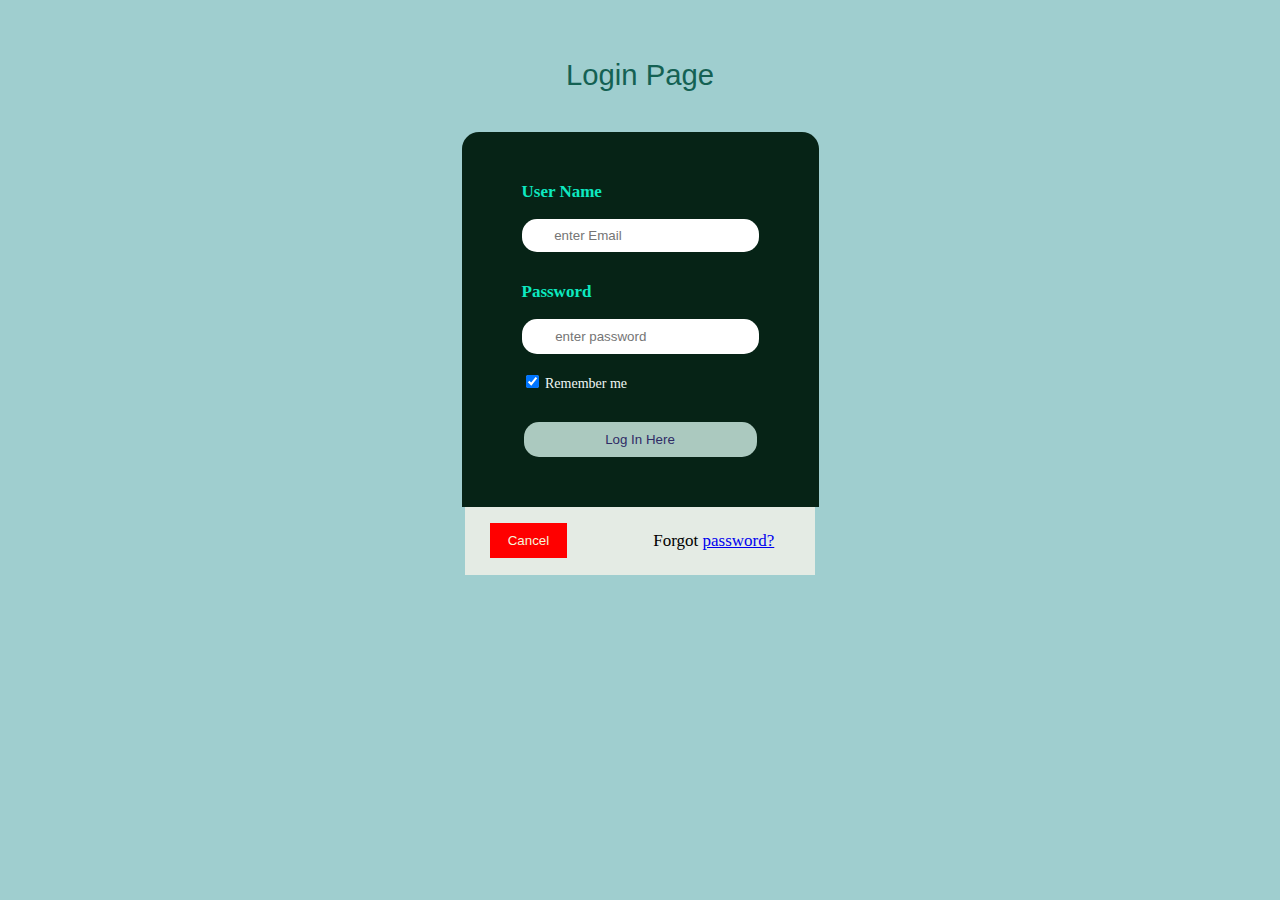
<file: build.html>
<!DOCTYPE html>
<html lang="en">
    <head>
        <meta charset="UTF-8">
  <meta name="viewport" content="width=device-width, initial-scale=1.0">
  <link rel="stylesheet" href="build.css">
  <script src="build.js"></script>
  </head>
  <body>


        <div class="contain">

            <div class="top">
        
                <h3> Login Page </h3>
            
            </div>
            
            <form  name="form1" action="#" onsubmit="required()">

        <div id="page">
        
        
                <label for="uname"> <b> User Name </b></label>
                <input type=" text" name="Email"  id="Email" placeholder=" enter Email">
        
                <label for="pword"> <b> Password </b></label>
                <input type="password"  name="password"  id="psw"  placeholder=" enter password" maxlength="10">
                <br>
                 <span class="rem"> <input type="checkbox"  checked = "checked" value="RememberMe" > Remember me</span>
                
                <button type="submit"  id="btn"> Log In Here </button>
                
            
            </div>
            </form>
                <div class="down">
                    <button type="button" class="cancelbtn"> Cancel </button>
                    <span class="pswd"> Forgot <a href="#"> password? </a> </span>
                </div>
        
        </div>
        
        </div>
    

  </body>

</html>
</file>
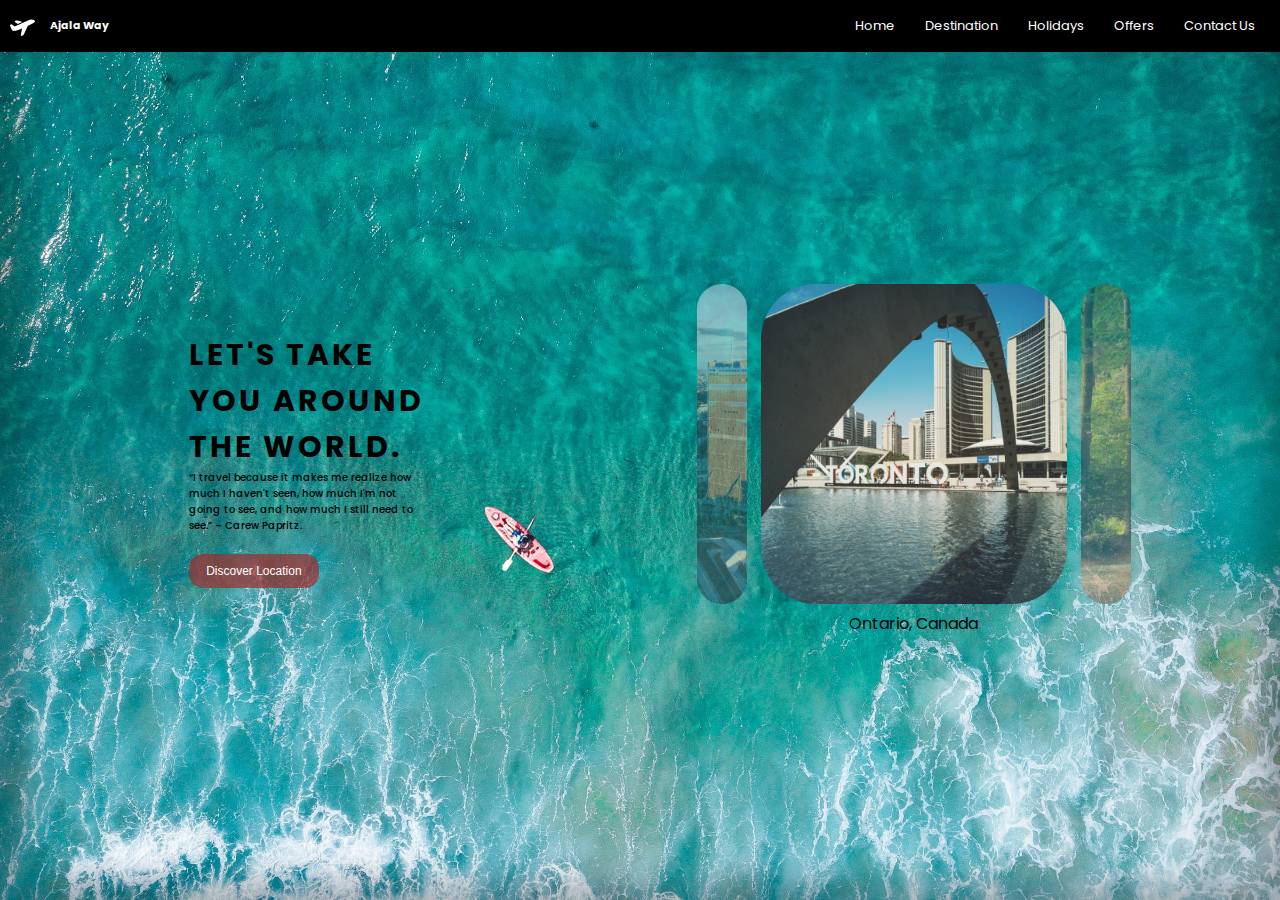
<file: landingPage.html>
<!DOCTYPE html>
<html lang="en">
  <head>
    <meta charset="UTF-8" />
    <meta name="viewport" content="width=device-width, initial-scale=1.0" />
    <link rel="stylesheet" href="landing.css" />
    <link href="https://fonts.googleapis.com/css2?family=Poppins:ital,wght@0,100;0,300;0,400;0,500;0,700;1,200&display=swap" rel="stylesheet">
    <script src=""></script>
  </head>

  <body>
    <nav>
      <div class="top">
        <!-- <img src="Rectangle 1.png" alt=""> -->
        <img src="icons8-airplane-take-off-50.png" />
        <h5>Ajala Way</h5>
      </div>

      <div class="list">
        <span>
          <a href="#Home"> Home </a>
        </span>

        <span>
          <a href="#Destination"> Destination </a>
        </span>

        <span>
          <a href="#Holidays"> Holidays </a>
        </span>

        <span>
          <a href="#Offers"> Offers </a>
        </span>

        <span>
          <a href="#Contact Us"> Contact Us </a>
        </span>
      </div>
    </nav>

    <main>
      <div class="left">
        <div> let's take you around the world.  </div>
        <div>
         “I travel because it makes me realize
          how much I haven't seen, 
         how much I'm not going to see, 
         and how much I still need to see.” – Carew Papritz. 
        </div>
        <button> Discover Location </button>
      </div>

      <div class="right">
        <div>
          <img src="Rectangle 3.png" alt="">
          <img src="Rectangle 2 (2).png" alt="">
          <img src="Rectangle 2 (1).png" alt="">
        </div>
        <span>Ontario, Canada</span>
      </div>
    </main>
  </body>
</html>
</file>
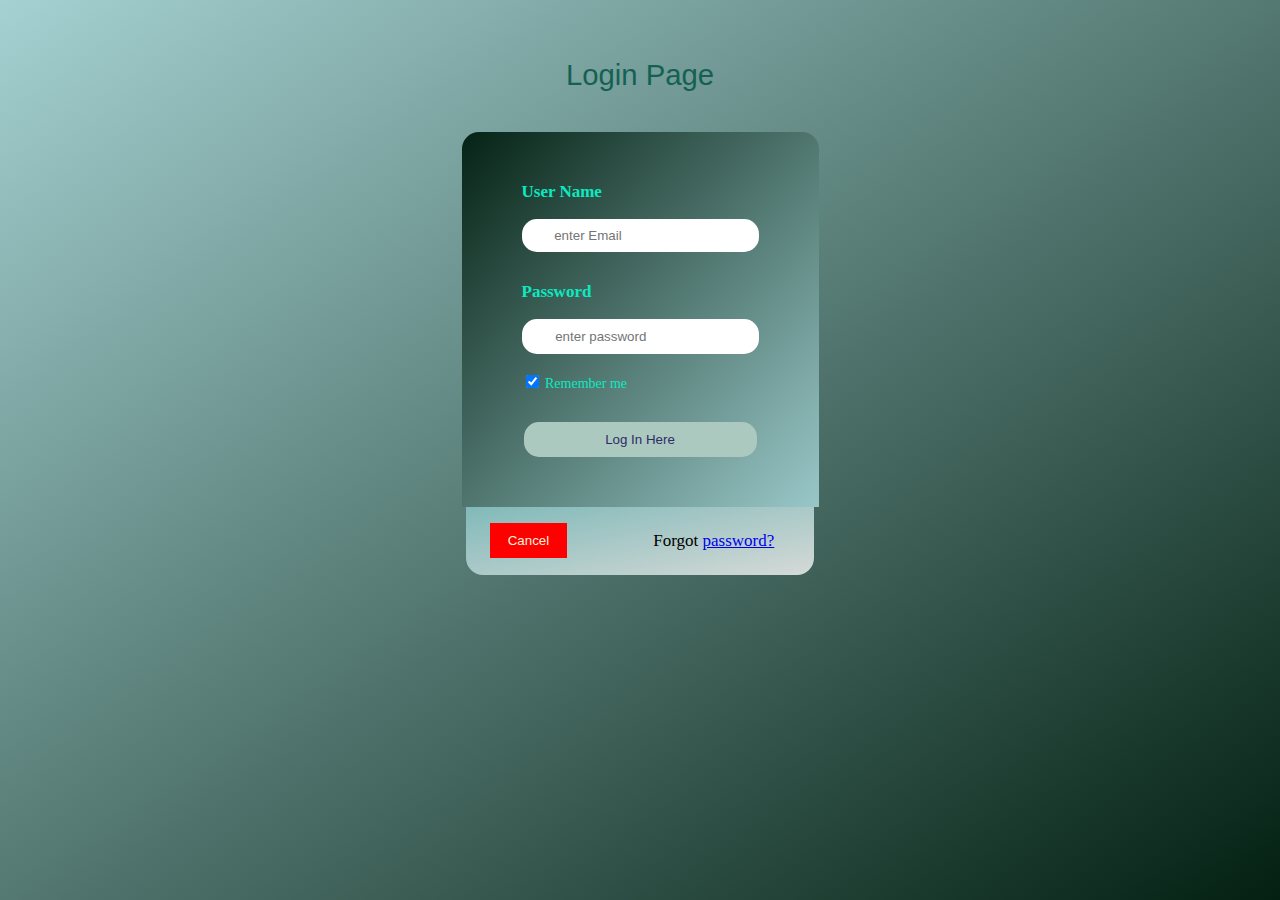
<file: login.html>
<!DOCTYPE html>
<html lang="en">
    <head>
        <meta charset="UTF-8">
  <meta name="viewport" content="width=device-width, initial-scale=1.0">
  <link rel="stylesheet" href="login.css">
  <script src="login.js"></script>
  </head>
  <body>


        <div class="contain">

            <div class="top">
        
                <h3> Login Page </h3>
            
            </div>
            
            <form  name="form1" action="#" onsubmit="required()">

        <div id="page">
        
        
                <label for="uname"> <b> User Name </b></label>
                <input type=" text" name="Email"  id="Email" placeholder=" enter Email">
        
                <label for="pword"> <b> Password </b></label>
                <input type="password"  name="password"  id="psw"  placeholder=" enter password" maxlength="10">
                <br>
                 <span class="rem"> <input type="checkbox"  checked = "checked" value="RememberMe" > Remember me</span>
                
                <button type="submit"  id="btn"> Log In Here </button>
                
            
            </div>
            </form>
                <div class="down">
                    <button type="button" class="cancelbtn"> Cancel </button>
                    <span class="pswd"> Forgot <a href="#"> password? </a> </span>
                </div>
        
        </div>
        
        </div>
    

  </body>

</html>
</file>
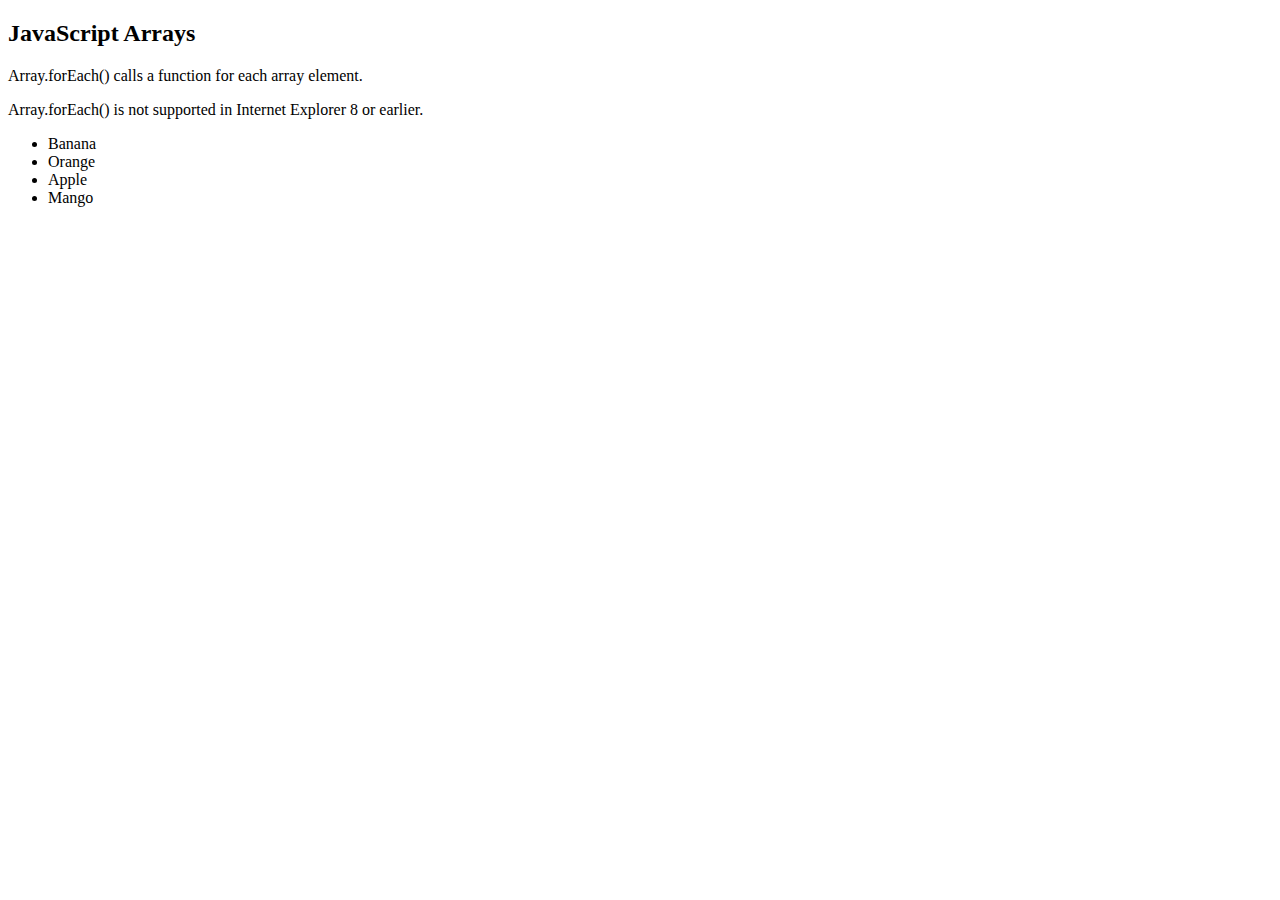
<file: practice.html>
<!DOCTYPE html>
<html lang="en">
    <head>
        <meta charset="UTF-8">
  <meta name="viewport" content="width=device-width, initial-scale=1.0">
  <link rel="" href="">
  <!-- <script defer src="practice.js"></script> -->
        <title> practice </title>
        <!-- <script>
            function myFunction() {
              document.getElementById("demo").innerHTML = "Paragraph changed.";
            }
            </script> -->

            <!-- <script src="https://www.w3schools.com/js/myScript.js"></script> -->

    </head>
<body>

<!-- <h2>What Can JavaScript Do?</h2>

<p id="demo">JavaScript can change HTML content.</p>

<button type="button" onclick='document.getElementById("demo").innerHTML = "Hello JavaScript!"'>Click Me!</button> -->

<!-- <h2>What Can JavaScript Do?</h2>

<p>JavaScript can change HTML attribute values.</p>

<p>In this case JavaScript changes the value of the src (source) attribute of an image.</p>

<button onclick="document.getElementById('myImage').src='pic_bulbon.gif'">Turn on the light</button>

<img id="myImage" src="pic_bulboff.gif" style="width:100px">

<button onclick="document.getElementById('myImage').src='pic_bulboff.gif'">Turn off the light</button> -->

<!-- <h2>What Can JavaScript Do?</h2>

<p id="demo">JavaScript can change the style of an HTML element.</p>

<button type="button" onclick="document.getElementById('demo').style.fontSize='35px'">Click Me!</button> -->

<!-- <h2>What Can JavaScript Do?</h2>

<p id="demo">JavaScript can hide HTML elements.</p>

<button type="button" onclick="document.getElementById('demo').style.display='none'">Click Me!</button> -->

<!-- <h2>What Can JavaScript Do?</h2>

<p>JavaScript can show hidden HTML elements.</p>

<p id="demo" style="display:none">Hello JavaScript!</p>

<button type="button" onclick="document.getElementById('demo').style.display='block'">Click Me!</button> -->

<!-- <h2>JavaScript in Body</h2>

<p id="demo"></p>

<script>
    document.getElementById("demo").innerHTML = "My First JavaScript";
    </script> -->

    <!-- <h2>JavaScript in Head</h2>

<p id="demo">A Paragraph.</p>

<button type="button" onclick="myFunction()">Try it</button> -->

<!-- <h2>External JavaScript</h2>

<p id="demo">A Paragraph.</p>

<button type="button" onclick="myFunction()">Try it</button>

<p>(myFunction is stored in an external file called "myScript.js")</p> -->

<!-- <h2>My First Web Page</h2>
<p>My first paragraph.</p>

<p>Never call document.write after the document has finished loading.
It will overwrite the whole document.</p>

<script>
document.write(5 + 6);
</script> -->

<!-- using window alert. you can skip window keyword-->

<!-- <h1>My First Web Page</h1>
<p>My first paragraph.</p> -->

<!-- <script>
window.alert(5 + 6);
</script> -->

<!-- <script>
    alert(5 + 6);
    </script> -->
    <!-- using console.log -->
    <!-- <script>
        console.log(5 + 6);
        </script> -->
<!-- using the window print -->

<!-- <h2>The window.print() Method</h2>

<p>Click the button to print the current page.</p>

<button onclick="window.print()">Print this page</button> -->

<!-- <h2>JavaScript Statements</h2>

<p>A <b>JavaScript program</b> is a list of <b>statements</b> to be executed by a computer.</p>

<p id="demo"></p>

<script>
let x, y, z;  // Statement 1
x = 5;        // Statement 2
y = 6;        // Statement 3
z = x + y;    // Statement 4

document.getElementById("demo").innerHTML =
"The value of z is " + z + ".";  
</script> -->

<!-- <h2>JavaScript Statements</h2>

<p>JavaScript code blocks are written between { and }</p>

<button type="button" onclick="myFunction()">Click Me!</button>

<p id="demo1"></p>
<p id="demo2"></p>

<script>
function myFunction() {
  document.getElementById("demo1").innerHTML = "Hello Dolly!";
  document.getElementById("demo2").innerHTML = "How are you?";
}
</script> -->
<!-- <p> This example calls a function which performs a calculation, and returns the result </p>

<p id="demo"> </p> -->


<!-- // function myFunction(a, b) {
//   return a * b;
// }

// document.getElementById("demo").innerHTML = 
// myFunction( 4, 3);

// function toCelsius(f) {
//   return (5 / 9) * (f - 32);
// }

// document.getElementById("demo").innerHTML = 
// toCelsius(); -->


<!-- <h2>JavaScript Functions</h2>

<p id="demo"></p>

<script>
document.getElementById("demo").innerHTML =
"The temperature is " + toCelsius(77) + " Celsius";

function toCelsius(fahrenheit) {
  return (5/9) * (fahrenheit-32);
} 
</script> -->

<!-- <h2>JavaScript Variables</h2>

<p id="demo"></p>

<script>
// Create and display a variable:
var car = "Fiat";
document.getElementById("demo").innerHTML = car;
</script> -->

<!-- <p>Click the button to display the date.</p>

<button onclick="displayDate()">The time is?</button>

<script>
function displayDate() {
  document.getElementById("demo").innerHTML = Date();
}
</script>

<p id="demo"></p> -->

<h2>JavaScript Arrays</h2>

<p>Array.forEach() calls a function for each array element.</p>

<p>Array.forEach() is not supported in Internet Explorer 8 or earlier.</p>

<p id="demo"></p>

<script>
var fruits, text;
fruits = ["Banana", "Orange", "Apple", "Mango"];

text = "<ul>";
fruits.forEach(myFunction);
text += "</ul>";
document.getElementById("demo").innerHTML = text;

function myFunction(value) {
  text += "<li>" + value + "</li>";
} 
</script>


</body>
</html>
</file>
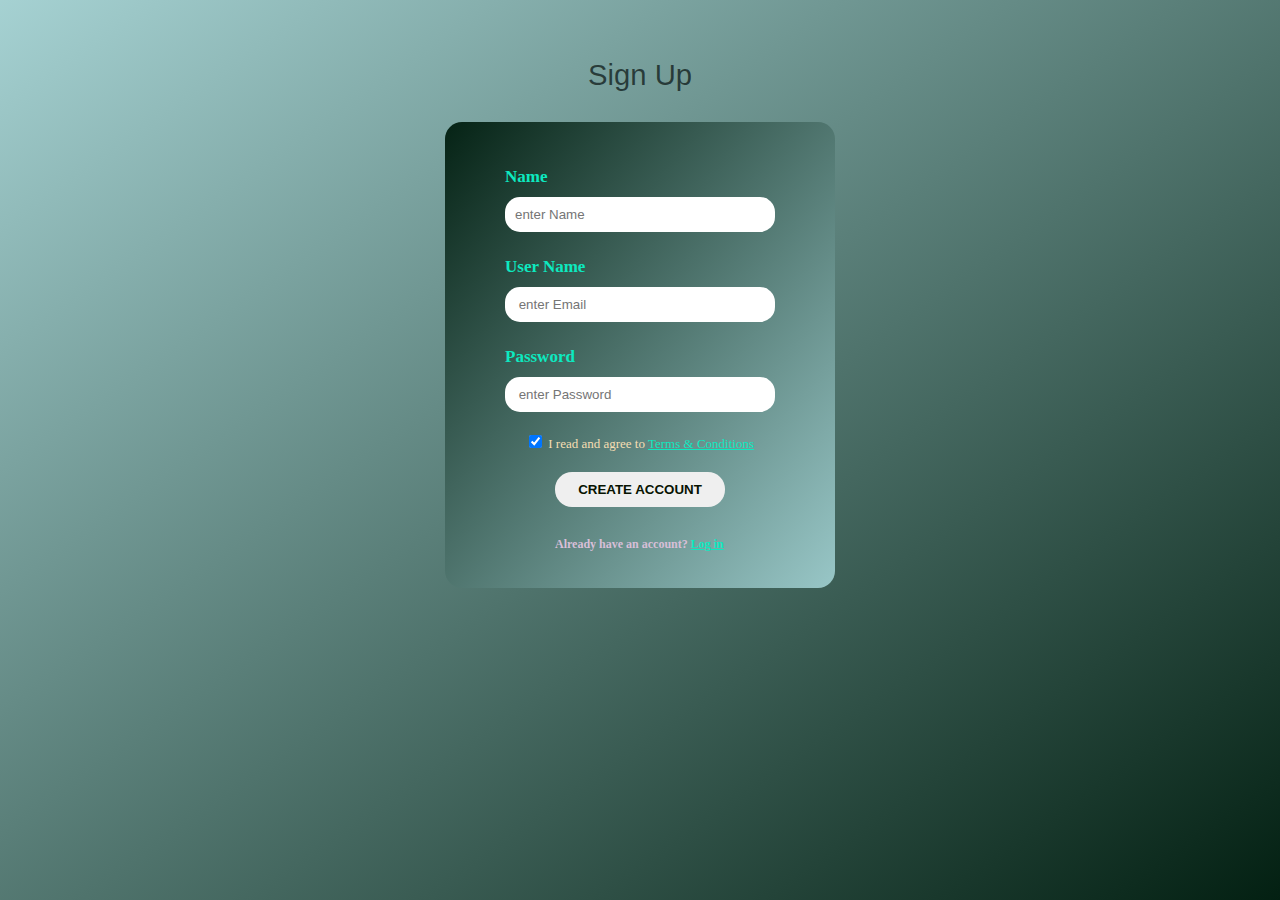
<file: signUp.html>
<!DOCTYPE html>
<html lang="en">
    <head>
        <meta charset="UTF-8">
  <meta name="viewport" content="width=device-width, initial-scale=1.0">
  <link rel="stylesheet" href="signUp.css">
  <script src=""></script>
  </head>

<body>
    <div class="container">

        <div class="up">
            <h3> Sign Up</h3>
        </div>

        <form action="#">

            <div id="page">

                <label for="name"> <b> Name </b></label>
                <input type=" text" name="Name"  id="Name" placeholder="enter Name"  required>

                <label for="uname"> <b> User Name </b></label>
                <input type=" text" name="Email"  id="Email" placeholder=" enter Email" required>
        
                <label for="pword"> <b> Password </b></label>
                <input type="password"  name="password"  id="psw"  placeholder=" enter Password" maxlength="10" required>
                <!-- <br> -->
                 <span class="term"> <input type="checkbox"  checked = "checked" value="terms"  name="check"> I read and agree to <a href="#"> Terms & Conditions</a></span>
                
                <button type="submit"  id="btn"> CREATE ACCOUNT </button>

                <h4> Already have an account? <a href="login.html"> Log in</a> </h4>

            </div>

        </form>

    </div>
</body>

  </html>
</file>
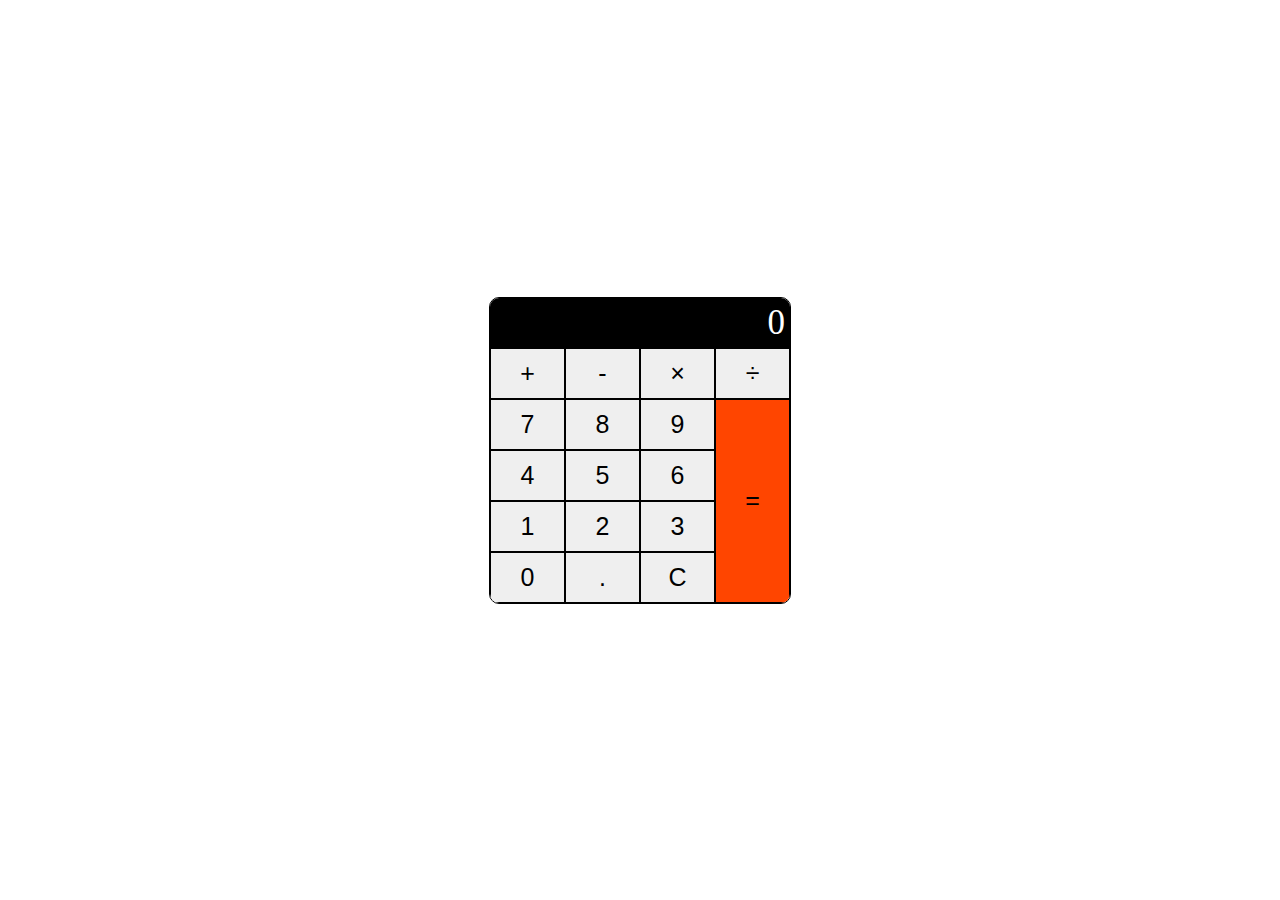
<file: calculator/calc.html>
<!DOCTYPE html>
<html lang="en">
  <head>
    <meta charset="UTF-8" />
    <meta name="viewport" content="width=device-width, initial-scale=1.0" />
    <title>Calculator</title>
    <link rel="stylesheet" href="calcc.css" />
    
  </head>

  <body> 
    <!-- <div>

    <div> 0 </div>
    <div>
        <button class="symbols"> + </button>
        <button class="symbols"> - </button>
        <button class="symbols"> × </button>
        <button class="symbols"> ÷ </button>
        <button> 7 </button>
        <button> 8 </button>
        <button> 9 </button>
        <button> 4 </button>
        <button> 5 </button>
        <button> 6 </button>
        <button> 1 </button>
        <button> 2 </button>
        <button> 3 </button>
        <button> 0 </button>
        <button> . </button>
        <button> C </button>
        <button> = </button>
    </div> -->

    <div class="container">
      <div class="display"><span class="result">0</span></div>
      <div class="keys">
        <div class="symbols">
          <button onclick="selectTask('plus')" class="plus">+</button>
          <button onclick="selectTask('minus')" class="minus">-</button>
          <button onclick="selectTask('multiply')" class="multiply">×</button>
          <button onclick="selectTask('divide')" class="divide">÷</button>
        </div>

        <div class="bottom">
          <div>
            <div>
              <button onclick="number(7)" >7</button>
              <button onclick="number(8)" >8</button>
              <button onclick="number(9)">9</button>
            </div>
            <div>
              <button onclick="number(4)">4</button>
              <button onclick="number(5)">5</button>
              <button onclick="number(6)">6</button>
            </div>
            <div>
              <button onclick="number(1)">1</button>
              <button onclick="number(2)">2</button>
              <button onclick="number(3)">3</button>
            </div>
            <div>
              <button  onclick="number(0)">0</button>
              <button  onclick="number('.')">.</button>
              <button onclick="clearDisplay()">C</button>
            </div>
            <!-- <button id="equal">=</button> -->
          </div>
          <button class="equal">=</button>
        </div>
      </div>
      <!-- <input type="text" name="display" value="0" >
        <input type="button" value="+" >
        <input type="button" value="-" >
        <input type="button" value="×" >
        <input type="button" value="÷" >
        <input type="button" value="7">
        <input type="button" value="8">
        <input type="button" value="9">
        <input type="button" value="4">
        <input type="button" value="5">
        <input type="button" value="6">
        <input type="button" value="1">
        <input type="button" value="2">
        <input type="button" value="3">
        <input type="button" value="0">
        <input type="button" data-action="decimal" value=".">
        <input type="button" data-action="clear" value="C">
        <input type="button" data-action="calculate" value="="> -->
    </div>
    <script src="./calc.js"></script>
  </body>
</html>
</file>
<file: build.css>
body{
    margin: 0;
    padding: 0;
    background-color:rgb(159, 206, 207);
    
}

#page {
    background-color: #032012fa;
    display: flex;
    flex-direction: column;
    padding: 20px 60px;
    margin: 10px ;
    border-top-right-radius: 17px;
    border-top-left-radius: 17px;

}

.contain{

    display: flex;
    flex-direction: column;
    align-items: center;
    padding-top: 30px;

}

.top {
    font-family: Helvetica, Arial, sans-serif;
    font-size: 25px;
    color:  #146153;
    
}

h3 {
    font-weight: 200;
}

#Email {

    padding: 9px 29px;
    margin-top: -13px;

}

#psw {

    padding: 10px 30px;
    margin-top: -13px;
}

#btn {
    margin: 30px  2px;
    padding: 10px;
    color: rgb(47, 43, 102);
    background-color: rgb(171, 201, 191);
    border-radius: 15px;
    border: none;
}

#btn:hover {
    background-color: rgba(69, 148, 172, 0.651);
}

label {

    padding: 30px 0px;
    color:#0de9c0;
    font-size: 17px; 

}

input {
    border-radius: 15px;
    border: none;
}

span.rem {
color: #eff7f5;
font-size: 14px;
}

.down {

    background-color: #e4ebe4;
    padding: 8px 25px;
    margin: -10px;
}

.cancelbtn {
    width: 100;
    padding: 10px 18px;
    margin: 8px 70px 8px 0px;
    cursor: pointer;
    color: beige;
    background-color: red;
    border: none;
}

span.pswd {
    float: right;
    padding: 16px;
    font-size: 17px;
}
</file>
<file: landing.css>
html {
  height: 100%;
}

* {
  box-sizing: border-box;
}

body {
  margin: 0;
  padding: 0;
  height: 100%;
  font-family: 'Poppins', sans-serif;
  background: url(bg.jpg), #ffffff;
  background-size: cover;
  background-position: center;
  box-shadow: inset 4px 4px 30px 22px rgba(0, 0, 0, 0.25);
}

nav {
  display: flex;
  justify-content: space-between;
  align-items: center;
  background-color: black;
  color: #ffffff;
  padding: 0 10px;
  font-size: 13px;
  position: absolute;
  width: 100%;
}

nav img {
  width: 25px;
  height: 25px;
}

nav a {
  padding: 0px 15px;
}

a:visited,
a:link {
  color: #ffffff;
  text-decoration: none;
}

a:hover {

background-color: rgba(0, 255, 255, 0.377);


}

.top {
  display: flex;
  align-items: center;
}

h5 {
  padding: 0px 15px;
}

.list {
  display: flex;
  flex-wrap: wrap;
}

main {
  display: flex;
  justify-content: space-around;
  align-items: center;
  flex-grow: 1;
  height: 100%;
  padding: 20px 35px 0;
}

@media (max-width: 768px) {
  main {
    flex-direction: column;
    justify-content: space-evenly;
  }
}

.left {
  display: flex;
  flex-direction: column;
  padding: 0px 40px;
  width: 320px;
}

.left div:first-of-type {
  text-transform: uppercase;
  font-family: 'Poppins', sans-serif;
  font-weight: 700;
  font-size: 30px;
  letter-spacing: 3px;
}

.left div:last-of-type {
  font-size: 10px;
  font-weight: 500;
}

@media (max-width: 768px) {
  .left {
    /* width: 400px; */
    padding: 20px;
  }
}

button {
  width: 130px;
  border-radius: 14px;
  border: none;
  background: rgba(160, 44, 44, 0.7);
  color: #ffffff;
  padding: 10px 0px;
  margin-top: 20px;
  outline: none;
  font-size: 12px;
  transition: all 0.3s;
}

button:hover {
   background-color:rgb(160, 44, 44);
   transform: scale(0.8);
}

.right {
  display: flex;
  flex-direction: column;
  align-items: center;
}

.right img:nth-of-type(2) {
  padding: 0 10px;
}
.right img {
  height: 25vw;
}

@media (max-width: 768px) {
  .right img {
    height: 200px;
  }
}
</file>
<file: login.css>
body{
    margin: 0;
    padding: 0;
    /* background-color:rgb(159, 206, 207); */
    background-repeat: no-repeat;
    background-attachment: fixed;
    background-image: linear-gradient(to bottom right,rgba(159, 206, 207, 0.932), #032012);
    height: 100%;
    
}

#page {
    /* background-color: #032012fa; */
    display: flex;
    flex-direction: column;
    padding: 20px 60px;
    margin: 10px ;
    border-top-right-radius: 17px;
    border-top-left-radius: 17px;
    background-image: linear-gradient( to bottom right, #032012fa, rgba(159, 206, 207, 0.932));

}

.contain{

    display: flex;
    flex-direction: column;
    align-items: center;
    padding-top: 30px;

}

.top {
    font-family: Helvetica, Arial, sans-serif;
    font-size: 25px;
    color:  #146153;
    
}

h3 {
    font-weight: 200;
}

#Email {

    padding: 9px 29px;
    margin-top: -13px;

}

#psw {

    padding: 10px 30px;
    margin-top: -13px;
}

#btn {
    margin: 30px  2px;
    padding: 10px;
    color: rgb(47, 43, 102);
    background-color: rgb(171, 201, 191);
    border-radius: 15px;
    border: none;
}

#btn:hover {
    background-color: rgba(69, 148, 172, 0.651);
}

label {

    padding: 30px 0px;
    color:#0de9c0;
    font-size: 17px; 

}

input {
    border-radius: 15px;
    border: none;
}

span.rem {
color: #0de9c0;
font-size: 14px;
}

.down {

    /* background-color: #e4ebe4; */
    padding: 8px 24px;
    margin: -10px;
    background-image: linear-gradient(to bottom right,rgba(132, 190, 190, 0.932), #d5dad7);
    border-bottom-left-radius: 17px;
    border-bottom-right-radius: 17px;
}

.cancelbtn {
    width: 100;
    padding: 10px 18px;
    margin: 8px 70px 8px 0px;
    cursor: pointer;
    color: beige;
    background-color: red;
    border: none;
}

span.pswd {
    float: right;
    padding: 16px;
    font-size: 17px;
}
</file>
<file: signUp.css>
body {

    margin: 0;
    padding: 0;
    /* background-color:rgb(159, 206, 207); */
    background-repeat: no-repeat;
    background-attachment: fixed;
    background-image: linear-gradient(to bottom right,rgba(159, 206, 207, 0.932), #032012);
    height: 100%;
}

.container{

    display: flex;
    flex-direction: column;
    align-items: center;
    padding-top: 30px;

}

.up{
    font-family: Helvetica, Arial, sans-serif;
    font-size: 25px;
    color:  #000807a8;
}

h3 {
    font-weight: 200;
}

#page {
    display: flex;
    flex-direction: column;
    /* background-color: #032012fa; */
    background-image: linear-gradient( to bottom right, #032012fa, rgba(159, 206, 207, 0.932));
    padding: 20px 60px;
    /* margin: 2px ; */
    border-radius: 17px;

}

label{

    padding: 25px 0px 10px 0px;
    color:#0de9c0;
    font-size: 17px; 

}

input {
    border-radius: 15px;
    border: none;
    padding: 10px;
}

span.term {
    color: wheat;
    padding: 20px;
    font-size: 13px;
}

#btn {
    margin: 0px 50px;
    padding: 5px;
    color: #071301;
    /* background-color: rgb(171, 201, 191); */
    border-radius: 17px;
    border: none;
    width: 170px;
    height: 35px;
    font-weight: bold;
}

#btn:hover {
    background-color: rgba(69, 148, 172, 0.651);
}

h4{

    font-size: 12px;
    color: thistle;
    padding-top: 15px;
    padding-left: 50px;

}

a {

    color: #0de9c0;
}
.check {

    background-color: #032012;
}
</file>
<file: calculator/calcc.css>
html {
    height: 100%;
}

body {
    margin: 0;
    padding: 0;
    display: flex;
    justify-content: center;
    align-items: center;
    height: 100%;
}

.container{
    width: 300px;
    border: 1px solid black;
    border-radius: 10px;
    overflow: hidden;
}
.display{
    background-color: black;
    font-size: 35px;
    color: white;
    text-align: end;
    padding: 5px;
}

.keys > div {
    display: flex;

}                      
       
 .keys button {
     padding: 10px;
     flex-basis: 100%;
     font-size: 25px;
    border: solid 0.2px black;
 }
 
 .keys button:hover {
     background-color: antiquewhite;
 }
 
 .bottom {
     display: flex;
 }

 .equal {
     flex-basis: 25% !important;
     background-color: orangered;
 }

 .bottom > div:first-of-type {
     flex-basis: 75%;
     display: flex;
     flex-direction: column;
 }

 .bottom > div:first-of-type button {
     flex-basis: 100%;
 }

 .bottom > div:first-of-type > div {
     display: flex;
 }

 


.symbols {
    display: flex;
    
}
</file>
